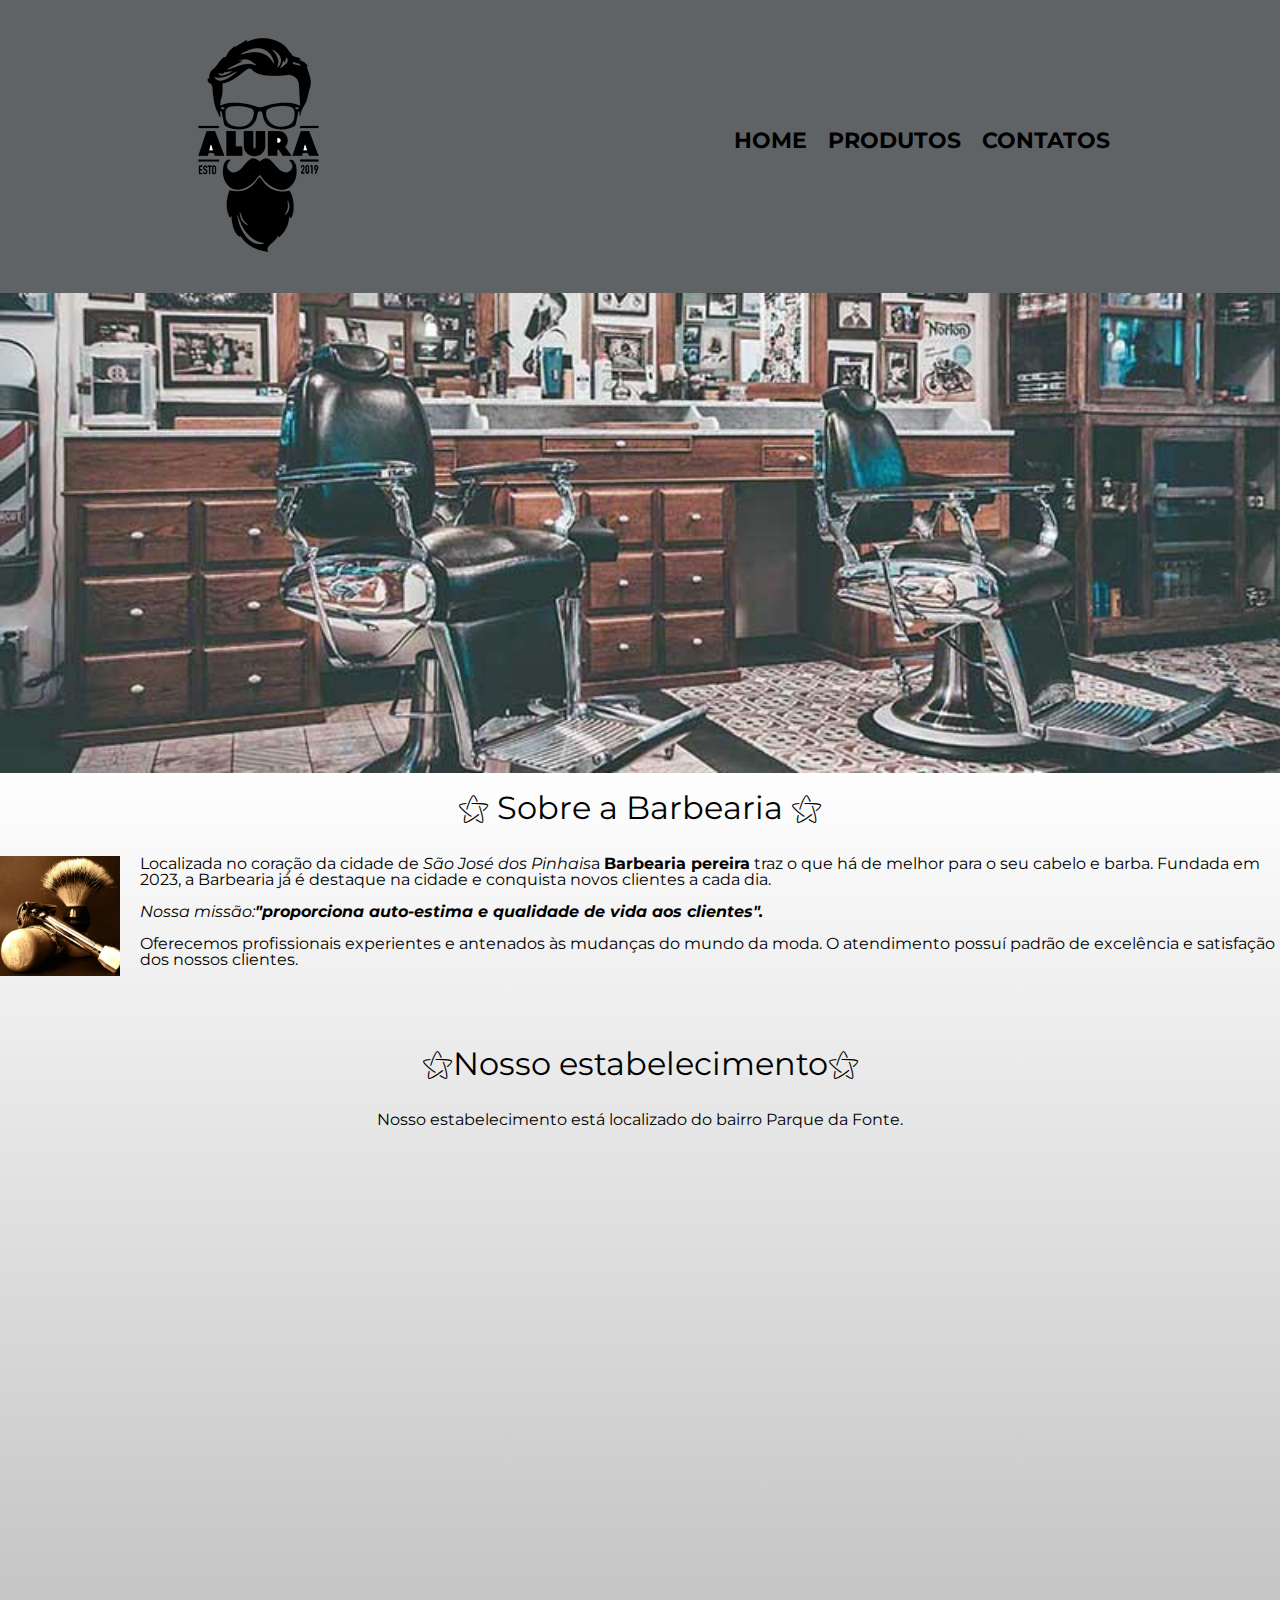
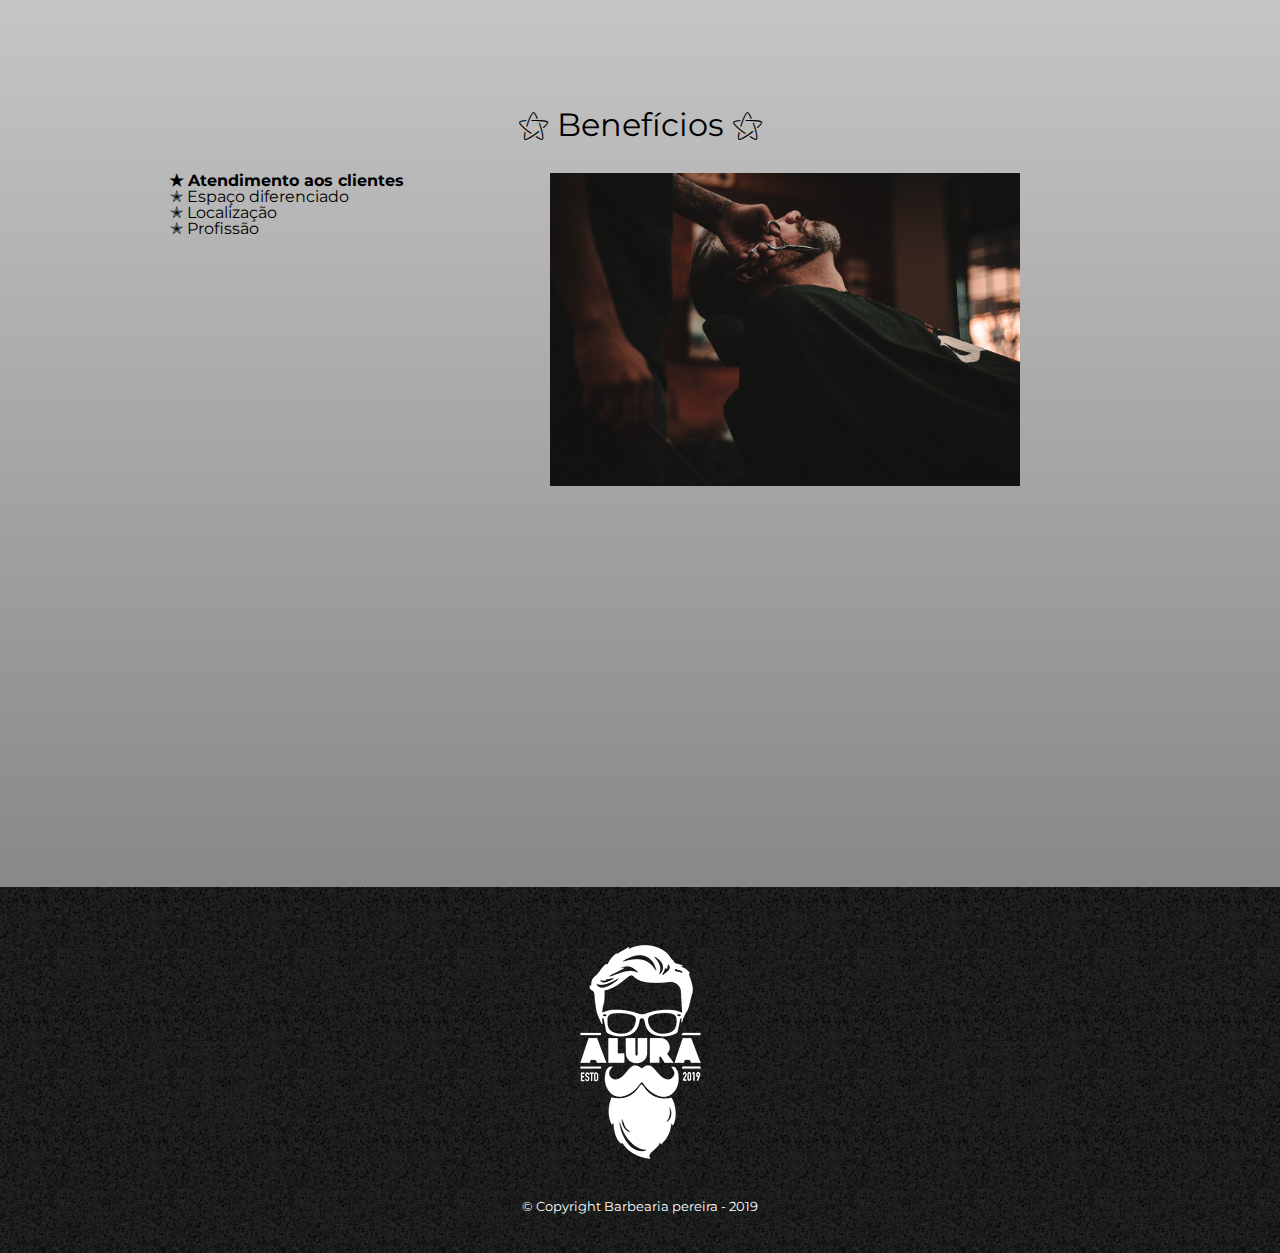
<file: index.html>
<!DOCTYPE html>
<html>
   <head>
      <meta charset="UTF-8">
     <meta name="viewport" content="width=device-width">
     <title>Home - Barbearia pereira</title>
     <link rel="stylesheet" href="reset.css">
      <link rel="stylesheet" href="produtos.css">
   </head>

  <body>
     <header>
        <div class="caixa">
        <h1> <img src="logo.png"> </h1>
        
      <nav>
         <ul>
            <li> <a href="index.html"> Home </a> </li>
            <li> <a href="produtos.html"> Produtos </a> </li>
            <li> <a href="contato.html"> Contatos </a> </li>
         </ul>
        </div>
      </nav>
     </header>

    <img src="banner.jpg" class="banner">

    
     <main>
       <section class="principal">
         <h2 class="titulo-principal"> Sobre a Barbearia </h2>
         <img src="utensilios.jpg" class="utensilios" alt="utensilhos utilizados por barbeiros">

          <p>Localizada no coração da cidade de <em>São José dos Pinhais</em>a <strong>Barbearia pereira</strong> traz o que há de melhor para o seu cabelo e barba. Fundada em 2023, a Barbearia já é destaque na cidade e conquista novos clientes a cada dia. </p>

          <p class="missão"> <em>Nossa missão:<strong>"proporciona auto-estima e qualidade de vida aos clientes".</strong></em></p>

          <p>Oferecemos profissionais experientes e antenados às mudanças do mundo da moda. O atendimento possuí padrão de excelência e satisfação dos nossos clientes.</p>

          
        
       </section>

<section class="mapa">
  <h2 class="titulo-principal">Nosso estabelecimento</h2>

  <p>Nosso estabelecimento está localizado do bairro Parque da Fonte.</p>

   <div class="mapa-conteudo">
      
      <iframe

src="https://www.google.com/maps/embed?pb=!1m18!1m12!1m3!1d3601.1049115282526!2

d-49.17483812364241!3d-25.501547435728128!2m3!1f0!2f0!3f0!3m2!1i1024!2i768!4f13.1!3

m3!1m2!1s0x94dcf0fa63f5dcdf%3A0xabffc9b368410955!2sLindaura%20R%20Lucas%2C%

20C%20E%20Prof-Ef%20M!5e0!3m2!1spt-BR!2sbr!4v1721858175257!5m2!1spt-BR!2sbr"

width="100%" height="450" style="border:0;" allowfullscreen="" loading="lazy"

referrerpolicy="no-referrer-when-downgrade"></iframe>
   </div>
</section>

       <section class="beneficios">
          <h3 class="titulo-principal"> Benefícios </h3>

          <ul class="lista-beneficios">
             <li class="item"> Atendimento aos clientes </li>
             <li class="item"> Espaço diferenciado </li>
             <li class="item"> Localização </li>
             <li class="item"> Profissão </li>
          </ul>

          <img src="beneficios.jpg" class="imagem-beneficios">

          <div class="video">
             <iframe width="100%" height="315"

src="https://www.youtube.com/embed/8pWtdanVz3I?si=vKnV4GuCFSkPTn9B"

title="YouTube video player" frameborder="0" allow="accelerometer; autoplay;

clipboard-write; encrypted-media; gyroscope; picture-in-picture; web-share"

referrerpolicy="strict-origin-when-cross-origin" allowfullscreen></iframe>
          </div>



       </section>
       
     </main>
     
     <footer>
        <img src="logo-branco.png">
        <p class="copyright"> &#169; Copyright Barbearia pereira - 2019 </p>
     </footer>
</file>
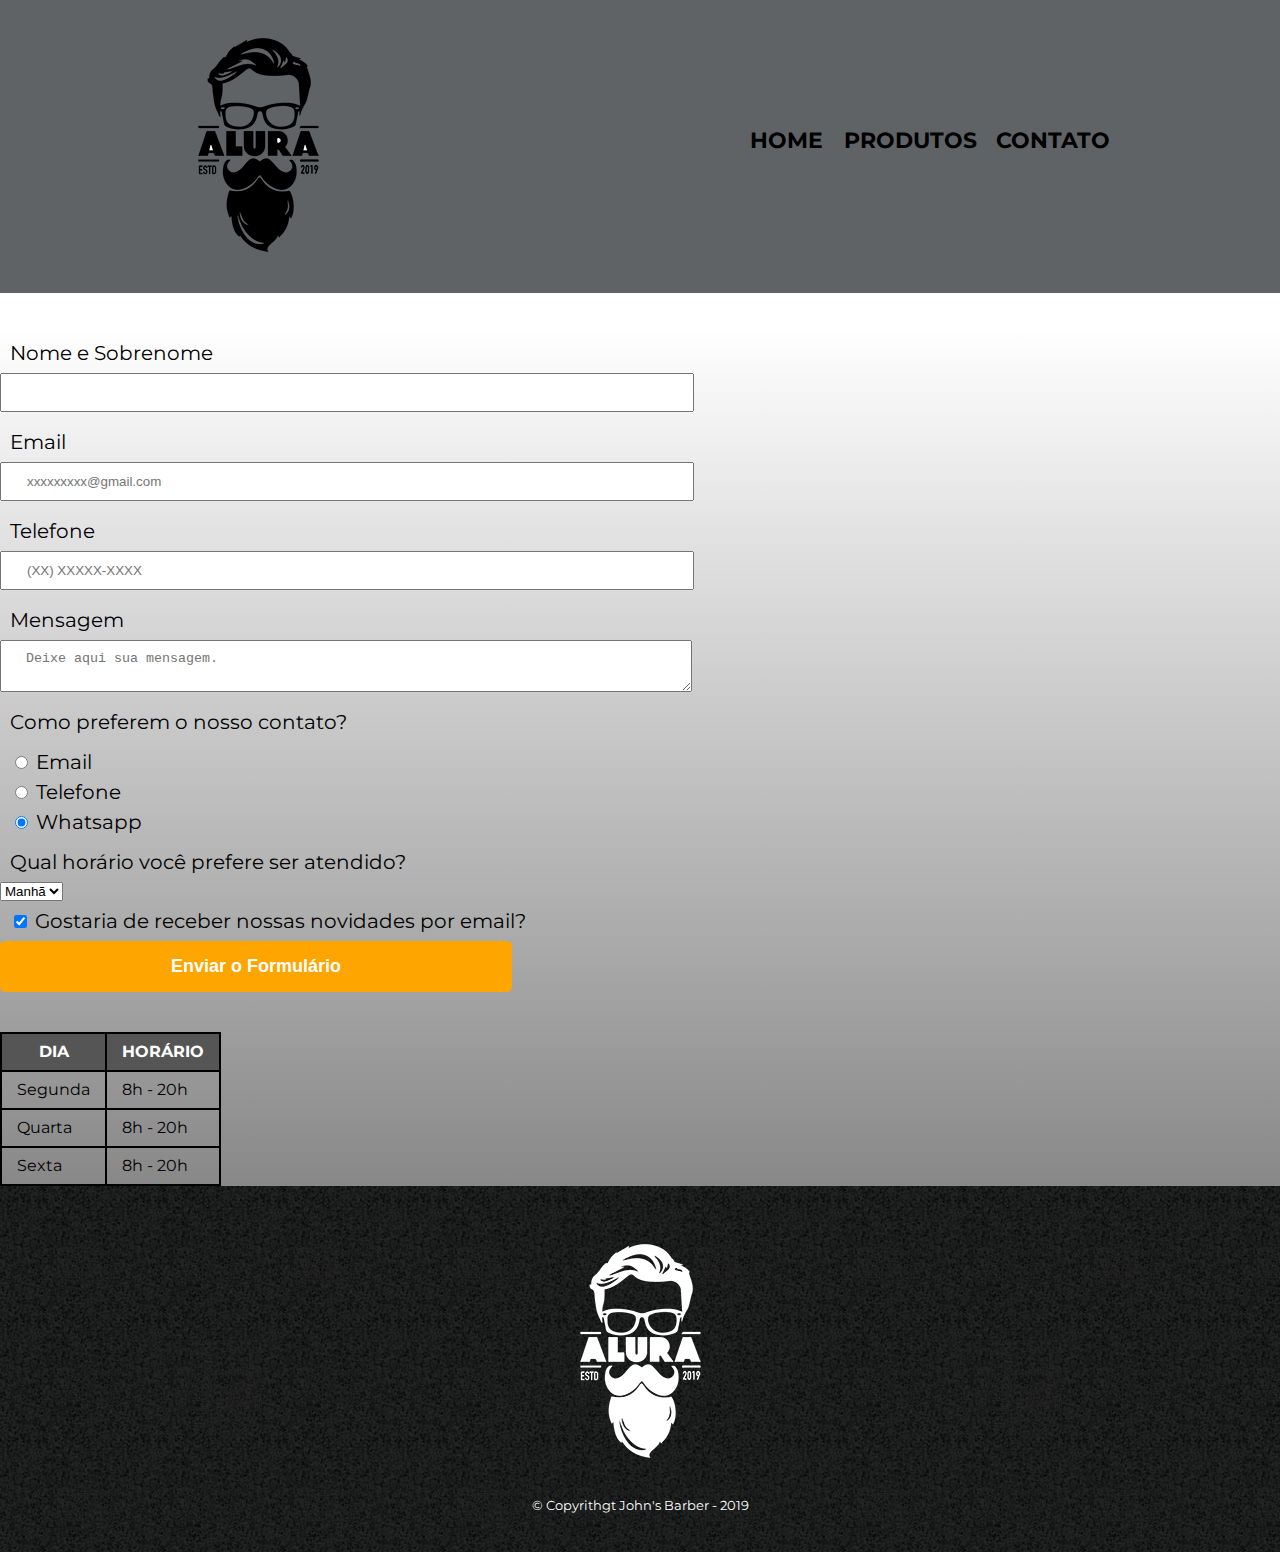
<file: contato.html>
<!DOCTYPE html>
<html>

<head>
  <meta charset="UTF-8">
  <meta name="viewport" content="width=device-width">
  <link rel="stylesheet" href="reset.css">
  <link rel="stylesheet" href="produtos.css">
  <title>Produtos - John's Barber</title>
</head>

<body>
  <header>
    <div class="caixa">
      <h1> <img src="logo.png"> </h1>

      <nav>
        <ul>
          <li> <a href="index.html"> Home </a> </li>
          <li> <a href="produtos.html"> Produtos</a> </li>
          <li> <a href="contato.html"> Contato</a> </li>
        </ul>
      </nav>
    </div>
  </header>

  <main>
<form>
  <fieldset>
  <label for="nomeSobrenome"> Nome e Sobrenome </label>
  <input type="text" id="nomeSobrenome" class="input-padrao" required>

  <label for="email"> Email </label>
  <input type="email" id ="email" class="input-padrao" placeholder="xxxxxxxxx@gmail.com" required>

  <label for="telefone"> Telefone </label>
  <input type="tel" id="telefone" class="input-padrao" placeholder="(XX) XXXXX-XXXX" required>

  <label for="mensagem"> Mensagem </label>
  <textarea id="mensagem" class="input-padrao" placeholder="Deixe aqui sua mensagem."></textarea>
    </fieldset>

<fieldset>
  <legend>Como preferem o nosso contato?</legend>

  <label for="radio-email"> <input type="radio" name="contato" value="email" id="email-radio"> Email</label>

  <label for="radio-telefone"> <input type="radio" name="contato" value="contato" id="radio-telefone"> Telefone</label>

   <label for="radio-whatsapp"> <input type="radio" name="whatsapp" value="contato" id="radio-whatsapp" checked> Whatsapp</label>
  </fieldset>

  <legend> Qual horário você prefere ser atendido? </legend>
  <select>
    <option> Manhã </option>
    <option> Tarde </option>
    <option> Noite </option>
  </select>

  <label> <input type="checkbox" checked> Gostaria de receber nossas novidades por email? </label>
  <input type="submit" class="enviar" value="Enviar o Formulário">

</form>
<table> 
  <thead>
    <tr>
      <th>   
        DIA
      </th>
      <th>
        HORÁRIO
      </th>
  
    </tr>

    
  </thead>

  <tbody>
    <tr>
      <td>
        Segunda
      </td>
      <td>
        8h - 20h
      </td>
    </tr>
    <tr>
      <td>
        Quarta 
      </td>
      <td>
        8h - 20h
      </td>
    </tr>
    <tr>
      <td>
        Sexta
      </td>
      <td>
        8h - 20h
      </td>
    </tr>
  </tbody>
</table>
    
  </main>

  <footer>
    <img src="logo-branco.png">
    <p class="copyright"> &#169; Copyrithgt John's Barber - 2019</p>
  </footer>
</body>

</html>
</file>
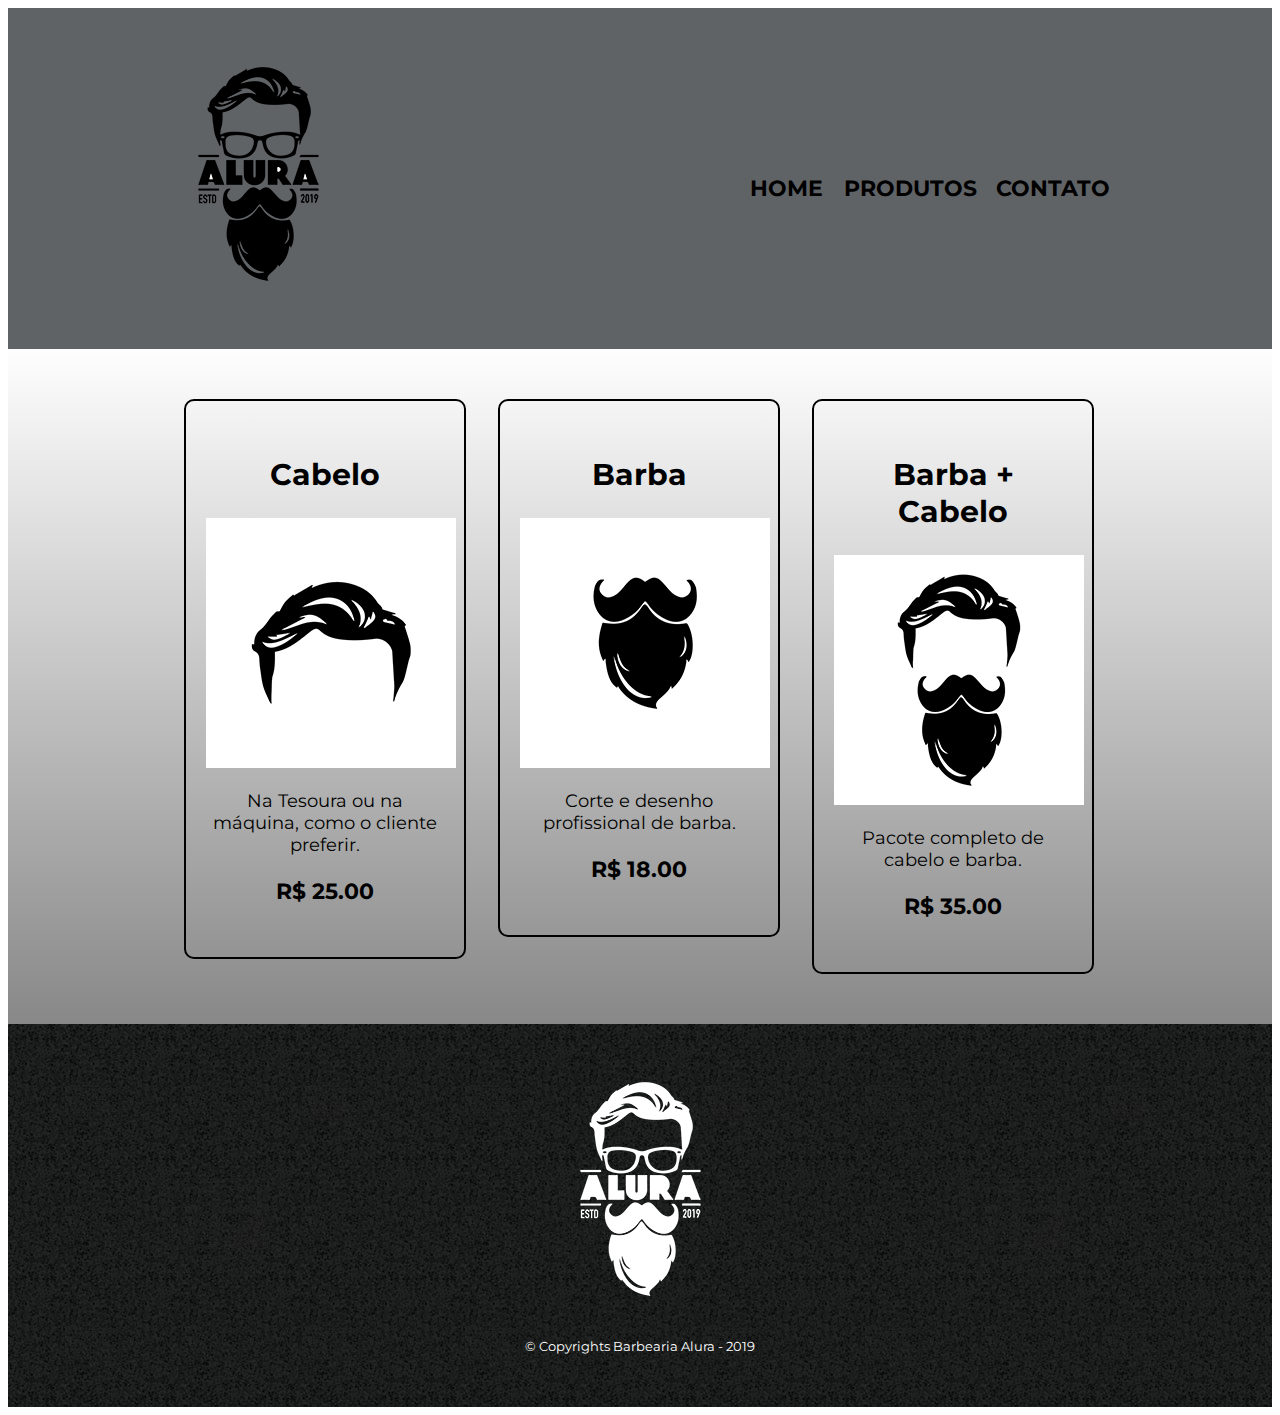
<file: produtos.html>
<!DOCTYPE html>
<html>

<head>
  <meta charset="UTF-8">
  <meta name="viewport" content="width=device-width">
  <link rel="stylesheet" href="produtos.css">
  <title>Produtos - Barbearia Stasiak</title>
</head>

<body>
  <header>
    <div class="caixa">
      <h1> <img src="logo.png"> </h1>

      <nav>
        <ul>
          <li> <a href="index.html"> Home </a> </li>
          <li> <a href="produtos.html"> Produtos</a> </li>
          <li> <a href="contato.html"> Contato</a> </li>
        </ul>
      </nav>
    </div>
  </header>
  <main>   
  <ul class="produtos"> 
    <li>
      <h2>Cabelo</h2>
      <img src="cabelo.jpg">
      <p class="produtos-descricao"> Na Tesoura ou na máquina, como o cliente preferir.</p>
      <p class="produtos-preco"> R$ 25.00</p>
    </li>
    <li>
      <h2>Barba</h2>
      <img src="barba.jpg">
      <p class="produtos-descricao">Corte e desenho profissional de barba.</p>
      <p class="produtos-preco">R$ 18.00</p>
    </li>
    <li>
      <h2>Barba + Cabelo</h2>
      <img src="cabelo+barba.jpg">
      <p class="produtos-descricao">Pacote completo de cabelo e barba.</p>
      <p class="produtos-preco">R$ 35.00</p>
    </li>
  </ul>
  </main>
  <footer> 
<img src="logo-branco.png">
<p class="copyright">    ©  Copyrights Barbearia Alura - 2019 </p>
 </footer>
  


  
</body>

</html>
</file>
<file: produtos.css>
@import url('https://fonts.googleapis.com/css2?family=Montserrat:ital,wght@0,100..900;1,100..900&display=swap');

body{
  font-family: 'Montserrat', sans-serif;
}

header {
  background-color: #606366;
  padding: 20px 0;
}

.caixa{
  width: 940px;
  position: relative;
  margin: 0 auto;
}

nav{
  position: absolute;
  top: 110px;
  right: 0;
}

nav li{
  display: inline;
  margin-left: 15px;
    }

nav a{
  color: #000000;
  text-decoration: none;
  font-weight: bold;
  font-size: 22px;
  text-transform: uppercase;
}  

nav a:hover{
  color: gold;
  text-decoration: underline;
}

.produtos{
  width: 940px;
  margin: 0 auto;
  padding: 50px;
}

.produtos li{
  display: inline-block;
  text-align: center;
  width: 30%;
  vertical-align: top;
  margin: 0 1.5%;
  padding: 30px 20px;
  box-sizing: border-box;
  border: 2px solid #000000;
  border-radius: 10px;
}

.produtos h2{
  font-size: 30px;
  font-weight: bold;
}

.produtos-descricao{
  font-size: 18px;
}

.produtos-preco{
  font-size: 22px;
  font-weight: bold;
  margin-top: 10px 0 0 0;
}

.produtos li:hover{
  border-color: gold;
}

.produtos li:hover h2{
  font-size: 34px;
}

.produtos li:active{
  border-color: slateblue;
}

footer{
  text-align: center;
  background: url(bg.jpg);
  padding: 40px 0;
}

.copyright{
  color: #ffffff;
  font-size: 13px;
  margin-top: 20px;
}

main{
  background: linear-gradient(#FEFEFE, #888888);
}

form{
  margin: 40px 0;
}

form label, form legend{
  display: block;
  font-size: 20px;
  margin: 10px;
}

.input-padrao{
  display: block;
  margin-bottom: 20px;
  padding: 10px 25px;
  width: 50%;
}

.checkbox {
  margin: 20px 0;
}

.enviar{
  width: 40%;
  padding: 15px 0;
  background: orange;
  color: white;
  font-weight: bold;
  font-size: 18px;
  border: none;
  border-radius: 5px;
  cursor: pointer;
  transition: 1s;
}

.enviar:hover{
  background: darkorange;
  transform: scale(1.1);
}

.table {
  margin: 20px 0 40px;
}

thead{
  background: #555555;
  color: white;
  font-weight: bold;
}

th, td {
  border: 2px solid #000000;
  padding: 10px 15px;
}

.banner{
  width: 100%;
}

.titulo-principal{
  text-align: center;
  font-size: 2em;
  margin: 0 0 1em;
  clear: left;
  
}

.titulo-principal:before{
  content:"⚝";
}
.titulo-principal:after{
  content:"⚝";
}



.utensilios{
  width: 120px;
  margin: 0 20px 20px 0;
  float: left;
}

.principal {
  padding: 1em 0;
  width: 0 auto;
  margin: 0 auto;
}

.principal p{
  margin: 0 0 1em;
}

.principal strong{
  font-weight: bold;
}

.principal em{
  font-style: italic;
}

.beneficios{
  padding: 3em 0;
  width: 940px;
  margin: 0 auto;
}

.lista-beneficios{
  width: 40%;
  display: inline-block;
  vertical-align: top;
}

.imagem-beneficios{
  width: 50%;
}

.mapa{
  padding: 3em 0;
  width: 940 auto;
  margin: 0 auto;
}

.mapa p{
  margin: 0 0 2em;
  text-align: center;
}

.mapa-conteudo{
  width: 940px;
  margin: 0 auto;
}

.video{
  width: 560px;
  margin: 1em auto;
}

.lista-beneficios .item:before{
  content: "✭";
}

.lista-beneficios .item:first-child{
  font-weight: bold;
}

@media screen and (max-width:480px){
  .caixa, .principal, .mapa-conteudo, .mapa, .beneficios, .video{
    width:auto;
  }
  nav{
    position: static;
  }
}
</file>
